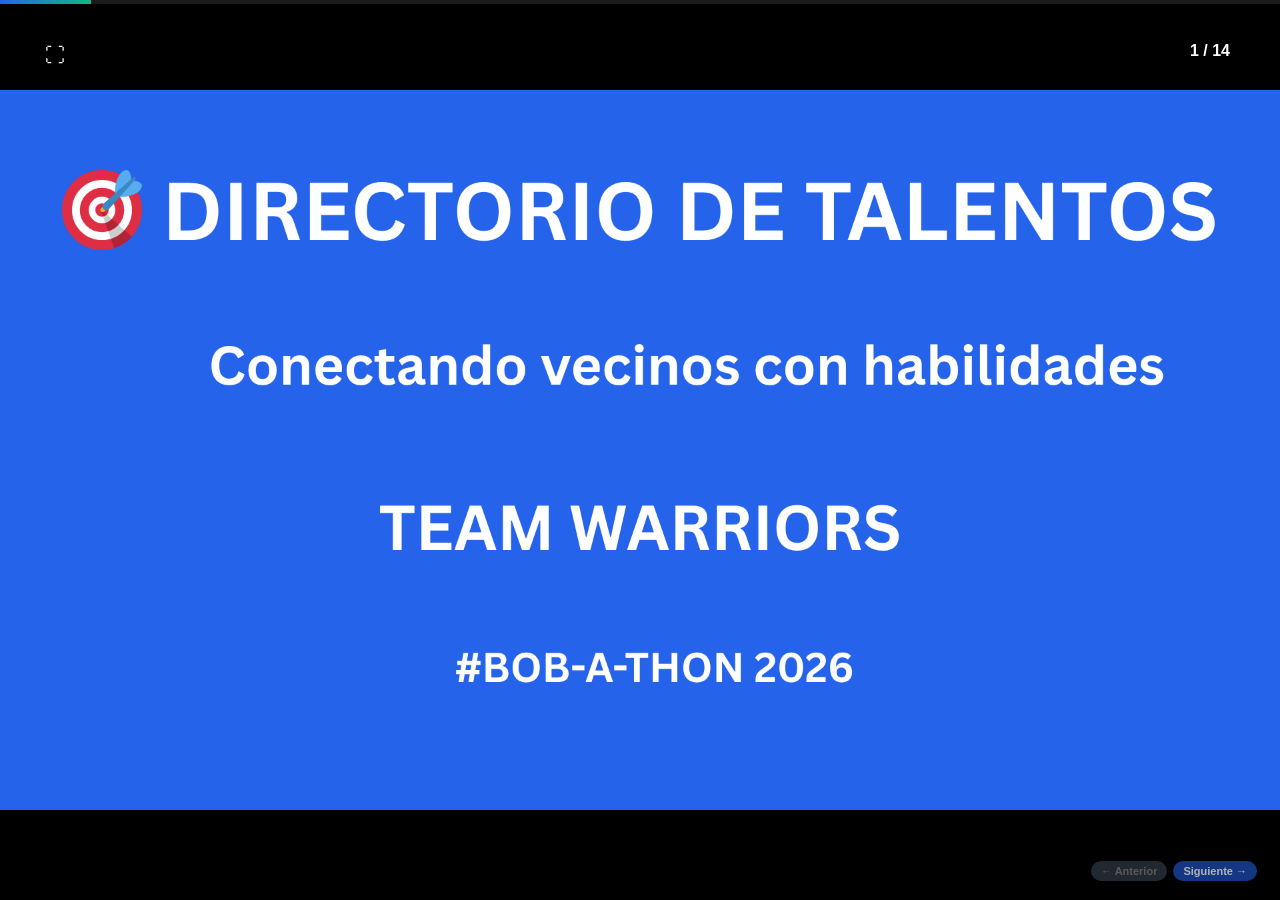
<file: docs/presentacion/index.html>
<!DOCTYPE html>
<html lang="es">
<head>
    <meta charset="UTF-8">
    <meta name="viewport" content="width=device-width, initial-scale=1.0">
    <title>Directorio de Talentos - Presentación BOB-A-THON 2026</title>
    <style>
        * {
            margin: 0;
            padding: 0;
            box-sizing: border-box;
        }

        body {
            font-family: 'Segoe UI', Tahoma, Geneva, Verdana, sans-serif;
            background: #000;
            overflow: hidden;
            height: 100vh;
            display: flex;
            justify-content: center;
            align-items: center;
        }

        .presentation-container {
            width: 100vw;
            height: 100vh;
            position: relative;
            display: flex;
            justify-content: center;
            align-items: center;
        }

        .slide {
            display: none;
            width: 100%;
            height: 100%;
            position: absolute;
            top: 0;
            left: 0;
            animation: fadeIn 0.5s ease-in-out;
        }

        .slide.active {
            display: flex;
            justify-content: center;
            align-items: center;
        }

        .slide img {
            max-width: 100%;
            max-height: 100%;
            object-fit: contain;
        }

        @keyframes fadeIn {
            from {
                opacity: 0;
                transform: scale(0.95);
            }
            to {
                opacity: 1;
                transform: scale(1);
            }
        }

        /* Controles de navegación */
        .controls {
            position: fixed;
            bottom: 15px;
            right: 15px;
            display: flex;
            gap: 6px;
            z-index: 1000;
            background: rgba(0, 0, 0, 0.3);
            padding: 4px 8px;
            border-radius: 20px;
            backdrop-filter: blur(5px);
            opacity: 0.7;
            transition: opacity 0.3s ease;
        }

        .controls:hover {
            opacity: 1;
            background: rgba(0, 0, 0, 0.5);
        }

        .btn {
            background: rgba(37, 99, 235, 0.8);
            color: white;
            border: none;
            padding: 4px 10px;
            border-radius: 15px;
            cursor: pointer;
            font-size: 11px;
            font-weight: 600;
            transition: all 0.3s ease;
            display: flex;
            align-items: center;
            gap: 4px;
        }

        .btn:hover {
            background: rgba(30, 64, 175, 0.9);
            transform: scale(1.05);
        }

        .btn:active {
            transform: translateY(0);
        }

        .btn:disabled {
            background: #64748b;
            cursor: not-allowed;
            opacity: 0.5;
        }

        .btn:disabled:hover {
            transform: none;
            box-shadow: none;
        }

        /* Contador de slides */
        .slide-counter {
            position: fixed;
            top: 30px;
            right: 30px;
            background: rgba(0, 0, 0, 0.7);
            color: white;
            padding: 12px 20px;
            border-radius: 25px;
            font-size: 16px;
            font-weight: 600;
            z-index: 1000;
            backdrop-filter: blur(10px);
        }

        /* Barra de progreso */
        .progress-bar {
            position: fixed;
            top: 0;
            left: 0;
            width: 100%;
            height: 4px;
            background: rgba(255, 255, 255, 0.1);
            z-index: 1000;
        }

        .progress-fill {
            height: 100%;
            background: linear-gradient(90deg, #2563eb, #10b981);
            transition: width 0.3s ease;
        }

        /* Instrucciones */
        .instructions {
            position: fixed;
            bottom: 70px;
            left: 50%;
            transform: translateX(-50%);
            background: rgba(0, 0, 0, 0.7);
            color: white;
            padding: 10px 20px;
            border-radius: 20px;
            font-size: 14px;
            z-index: 1000;
            backdrop-filter: blur(10px);
            opacity: 0;
            animation: fadeInOut 4s ease-in-out;
        }

        @keyframes fadeInOut {
            0%, 100% { opacity: 0; }
            10%, 90% { opacity: 1; }
        }

        /* Mensaje de carga */
        .loading {
            position: fixed;
            top: 50%;
            left: 50%;
            transform: translate(-50%, -50%);
            color: white;
            font-size: 24px;
            z-index: 999;
        }

        /* Responsive */
        @media (max-width: 768px) {
            .controls {
                bottom: 10px;
                right: 10px;
                padding: 3px 6px;
                gap: 4px;
            }

            .btn {
                padding: 3px 8px;
                font-size: 10px;
            }

            .slide-counter {
                top: 15px;
                right: 15px;
                padding: 8px 15px;
                font-size: 14px;
            }

            .instructions {
                bottom: 70px;
                font-size: 12px;
            }
        }

        /* Pantalla completa */
        .fullscreen-btn {
            position: fixed;
            top: 30px;
            left: 30px;
            background: rgba(0, 0, 0, 0.7);
            color: white;
            border: none;
            padding: 12px;
            border-radius: 50%;
            cursor: pointer;
            font-size: 20px;
            z-index: 1000;
            backdrop-filter: blur(10px);
            transition: all 0.3s ease;
            width: 50px;
            height: 50px;
            display: flex;
            align-items: center;
            justify-content: center;
        }

        .fullscreen-btn:hover {
            background: rgba(37, 99, 235, 0.8);
            transform: scale(1.1);
        }
    </style>
</head>
<body>
    <!-- Barra de progreso -->
    <div class="progress-bar">
        <div class="progress-fill" id="progressFill"></div>
    </div>

    <!-- Botón pantalla completa -->
    <button class="fullscreen-btn" id="fullscreenBtn" title="Pantalla completa (F)">⛶</button>

    <!-- Contador de slides -->
    <div class="slide-counter" id="slideCounter">1 / 14</div>

    <!-- Instrucciones -->
    <div class="instructions">
        Usa ← → o los botones para navegar • Presiona F para pantalla completa
    </div>

    <!-- Contenedor de presentación -->
    <div class="presentation-container">
        <!-- Mensaje de carga -->
        <div class="loading" id="loading">Cargando presentación...</div>

        <!-- Slides -->
        <div class="slide active" data-slide="1">
            <img src="slides/01-portada.png.png" alt="Slide 1: Portada">
        </div>
        <div class="slide" data-slide="2">
            <img src="slides/02-problema-estadistica.png.png" alt="Slide 2: Problema - Estadística">
        </div>
        <div class="slide" data-slide="3">
            <img src="slides/03-talentos-ocultos.png.png" alt="Slide 3: Talentos Ocultos">
        </div>
        <div class="slide" data-slide="4">
            <img src="slides/04-intermediarios.png.png" alt="Slide 4: Intermediarios">
        </div>
        <div class="slide" data-slide="5">
            <img src="slides/05-pregunta.png.png" alt="Slide 5: Pregunta Central">
        </div>
        <div class="slide" data-slide="6">
            <img src="slides/06-concepto.png.png" alt="Slide 6: Concepto">
        </div>
        <div class="slide" data-slide="7">
            <img src="slides/07-caracteristicas.png.png" alt="Slide 7: Características">
        </div>
        <div class="slide" data-slide="8">
            <img src="slides/08-tecnologia.png.png" alt="Slide 8: Tecnología">
        </div>
        <div class="slide" data-slide="9">
            <img src="slides/09-transicion-demo.png.png" alt="Slide 9: Transición Demo">
        </div>
        <div class="slide" data-slide="10">
            <img src="slides/10-nota-demo.png.png" alt="Slide 10: Nota Demo">
        </div>
        <div class="slide" data-slide="11">
            <img src="slides/14-impacto-economico.png.png" alt="Slide 11: Impacto Económico">
        </div>
        <div class="slide" data-slide="12">
            <img src="slides/15-impacto-social.png.png" alt="Slide 12: Impacto Social">
        </div>
        <div class="slide" data-slide="13">
            <img src="slides/16-escalabilidad.png.png" alt="Slide 13: Escalabilidad">
        </div>
        <div class="slide" data-slide="14">
            <img src="slides/17-cierre.png.png" alt="Slide 14: Cierre">
        </div>
    </div>

    <!-- Controles -->
    <div class="controls">
        <button class="btn" id="prevBtn">← Anterior</button>
        <button class="btn" id="nextBtn">Siguiente →</button>
    </div>

    <script>
        // Variables
        let currentSlide = 1;
        const totalSlides = 14;
        const slides = document.querySelectorAll('.slide');
        const prevBtn = document.getElementById('prevBtn');
        const nextBtn = document.getElementById('nextBtn');
        const slideCounter = document.getElementById('slideCounter');
        const progressFill = document.getElementById('progressFill');
        const fullscreenBtn = document.getElementById('fullscreenBtn');
        const loading = document.getElementById('loading');

        // Ocultar mensaje de carga cuando todas las imágenes carguen
        let imagesLoaded = 0;
        const images = document.querySelectorAll('.slide img');
        images.forEach(img => {
            img.addEventListener('load', () => {
                imagesLoaded++;
                if (imagesLoaded === totalSlides) {
                    loading.style.display = 'none';
                }
            });
            if (img.complete) {
                imagesLoaded++;
            }
        });
        if (imagesLoaded === totalSlides) {
            loading.style.display = 'none';
        }

        // Función para mostrar slide
        function showSlide(n) {
            if (n < 1) n = 1;
            if (n > totalSlides) n = totalSlides;
            
            currentSlide = n;
            
            slides.forEach(slide => slide.classList.remove('active'));
            slides[currentSlide - 1].classList.add('active');
            
            slideCounter.textContent = `${currentSlide} / ${totalSlides}`;
            
            const progress = (currentSlide / totalSlides) * 100;
            progressFill.style.width = `${progress}%`;
            
            prevBtn.disabled = currentSlide === 1;
            nextBtn.disabled = currentSlide === totalSlides;
        }

        // Navegación con botones
        prevBtn.addEventListener('click', () => showSlide(currentSlide - 1));
        nextBtn.addEventListener('click', () => showSlide(currentSlide + 1));

        // Navegación con teclado
        document.addEventListener('keydown', (e) => {
            switch(e.key) {
                case 'ArrowLeft':
                case 'PageUp':
                    showSlide(currentSlide - 1);
                    break;
                case 'ArrowRight':
                case 'PageDown':
                case ' ':
                    e.preventDefault();
                    showSlide(currentSlide + 1);
                    break;
                case 'Home':
                    showSlide(1);
                    break;
                case 'End':
                    showSlide(totalSlides);
                    break;
                case 'f':
                case 'F':
                    toggleFullscreen();
                    break;
                case 'Escape':
                    if (document.fullscreenElement) {
                        document.exitFullscreen();
                    }
                    break;
            }
        });

        // Pantalla completa
        function toggleFullscreen() {
            if (!document.fullscreenElement) {
                document.documentElement.requestFullscreen();
            } else {
                document.exitFullscreen();
            }
        }

        fullscreenBtn.addEventListener('click', toggleFullscreen);

        // Navegación táctil (swipe)
        let touchStartX = 0;
        let touchEndX = 0;

        document.addEventListener('touchstart', (e) => {
            touchStartX = e.changedTouches[0].screenX;
        });

        document.addEventListener('touchend', (e) => {
            touchEndX = e.changedTouches[0].screenX;
            handleSwipe();
        });

        function handleSwipe() {
            if (touchEndX < touchStartX - 50) {
                showSlide(currentSlide + 1);
            }
            if (touchEndX > touchStartX + 50) {
                showSlide(currentSlide - 1);
            }
        }

        // Inicializar
        showSlide(1);

        console.log('Presentación Directorio de Talentos - BOB-A-THON 2026');
        console.log(`Total de slides: ${totalSlides}`);
    </script>
</body>
</html>
</file>
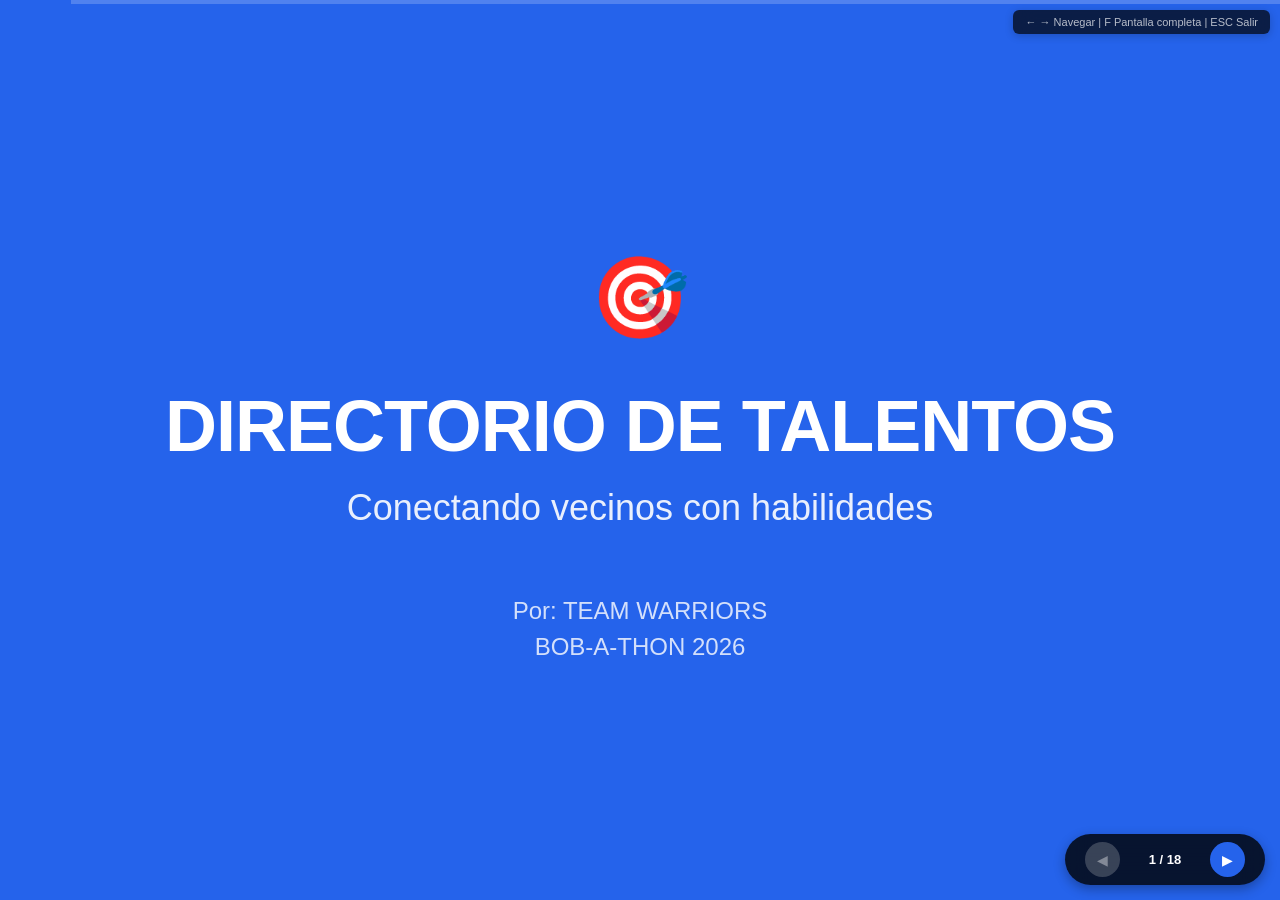
<file: presentacion 1.html>
<!DOCTYPE html>
<html lang="es">
<head>
    <meta charset="UTF-8">
    <meta name="viewport" content="width=device-width, initial-scale=1.0">
    <title>Directorio de Talentos - Presentación BOB-A-THON 2026</title>
    <link rel="stylesheet" href="presentacion.css">
</head>
<body>
    <div class="presentation-container">
        <!-- Slide 1: PORTADA -->
        <section class="slide active" id="slide-1" data-background="#2563eb">
            <div class="slide-content center">
                <div class="emoji">🎯</div>
                <h1 class="title-main">DIRECTORIO DE TALENTOS</h1>
                <p class="subtitle">Conectando vecinos con habilidades</p>
                <div class="author">
                    <p>Por: TEAM WARRIORS</p>
                    <p>BOB-A-THON 2026</p>
                </div>
            </div>
        </section>

        <!-- Slide 2: PROBLEMA - ESTADÍSTICA -->
        <section class="slide" id="slide-2" data-background="#fee2e2">
            <div class="slide-content center">
                <h1 class="stat-number">60%</h1>
                <p class="stat-text">de las personas no tienen<br>referencias confiables</p>
                <p class="stat-subtext">cuando necesitan un servicio</p>
            </div>
        </section>

        <!-- Slide 3: PROBLEMA - TALENTOS OCULTOS -->
        <section class="slide" id="slide-3" data-background="image">
            <div class="slide-content center overlay">
                <h1 class="image-text">Millones de talentos ocultos<br>en nuestros barrios</h1>
            </div>
        </section>

        <!-- Slide 4: PROBLEMA - INTERMEDIARIOS -->
        <section class="slide" id="slide-4" data-background="#fef3c7">
            <div class="slide-content center">
                <h1 class="stat-number yellow">20-30%</h1>
                <p class="stat-text yellow">de comisión</p>
                <div class="emoji-large">💸</div>
                <p class="stat-subtext yellow">en plataformas tradicionales</p>
            </div>
        </section>

        <!-- Slide 5: PREGUNTA CENTRAL -->
        <section class="slide" id="slide-5" data-background="gradient-blue">
            <div class="slide-content center">
                <h1 class="question">¿Cómo conectamos<br>necesidades con talentos<br>de forma directa y confiable?</h1>
            </div>
        </section>

        <!-- Slide 6: SOLUCIÓN - CONCEPTO -->
        <section class="slide" id="slide-6" data-background="#d1fae5">
            <div class="slide-content center">
                <h1 class="title-section green">DIRECTORIO DE TALENTOS</h1>
                <p class="description green">Una plataforma web simple donde<br>vecinos publican sus habilidades<br>y otros los encuentran fácilmente</p>
            </div>
        </section>

        <!-- Slide 7: CARACTERÍSTICAS -->
        <section class="slide" id="slide-7" data-background="#ffffff">
            <div class="slide-content center">
                <ul class="features-list">
                    <li>✅ Búsqueda rápida por habilidad</li>
                    <li>✅ Calificaciones verificadas</li>
                    <li>✅ Contacto directo</li>
                    <li>✅ 0% de comisión</li>
                    <li>✅ Funciona en cualquier dispositivo</li>
                </ul>
            </div>
        </section>

        <!-- Slide 8: TECNOLOGÍA -->
        <section class="slide" id="slide-8" data-background="#1e3a8a">
            <div class="slide-content center">
                <h2 class="tech-title">Construido en 6-8 horas</h2>
                <div class="tech-stack">
                    <p>HTML + CSS + JavaScript</p>
                    <p>+ Supabase</p>
                </div>
                <div class="tech-benefits">
                    <p>Sin frameworks complejos</p>
                    <p>Sin barreras tecnológicas</p>
                    <p>Accesible para todos</p>
                </div>
            </div>
        </section>

        <!-- Slide 9: TRANSICIÓN A DEMO -->
        <section class="slide" id="slide-9" data-background="#2563eb">
            <div class="slide-content center">
                <h1 class="demo-title">DEMO EN VIVO</h1>
                <div class="emoji-huge">👇</div>
                <p class="demo-link">ivettegt.github.io/BOB-A-THON</p>
            </div>
        </section>

        <!-- Slide 10: NOTA DEMO -->
        <section class="slide" id="slide-10" data-background="#1f2937">
            <div class="slide-content center">
                <h2 class="demo-note-title">📹 DEMO DE LA APLICACIÓN</h2>
                <p class="demo-note">Aquí va la grabación de pantalla mostrando:</p>
                <ul class="demo-list">
                    <li>🔍 Búsqueda de "Entrenamientos de Fútbol Soccer"</li>
                    <li>👤 Ver perfil completo</li>
                    <li>➕ Crear perfil nuevo</li>
                    <li>⭐ Calificar servicio</li>
                </ul>
                <p class="demo-duration">Duración: ~2 minutos</p>
            </div>
        </section>

        <!-- Slide 11: USO DE BOB - INTRODUCCIÓN -->
        <section class="slide" id="slide-11" data-background="#0f62fe">
            <div class="slide-content center">
                <div class="emoji">🤖</div>
                <h1 class="title-main">¿CÓMO USAMOS BOB?</h1>
                <p class="subtitle">IBM watsonx Code Assistant</p>
                <p class="description">Bob fue nuestro copiloto en cada etapa del desarrollo</p>
            </div>
        </section>

        <!-- Slide 12: PROMPTS Y EJEMPLOS -->
        <section class="slide" id="slide-12" data-background="#ffffff">
            <div class="slide-content">
                <h2>📝 Ejemplos de Prompts Utilizados</h2>
                <div class="prompt-examples">
                    <div class="prompt-box">
                        <p class="prompt-label">Inicio del Proyecto:</p>
                        <p class="prompt-text">"Bob, necesito crear un Directorio de Talentos para gestionar perfiles de empleados con sus habilidades"</p>
                        <p class="prompt-result">✅ Estructura base + CRUD completo</p>
                    </div>
                    <div class="prompt-box">
                        <p class="prompt-label">Corrección de Bug:</p>
                        <p class="prompt-text">"Bob, la búsqueda no encuentra 'José' cuando escribo 'Jose' sin acento"</p>
                        <p class="prompt-result">✅ Función de normalización de texto</p>
                    </div>
                    <div class="prompt-box">
                        <p class="prompt-label">Optimización:</p>
                        <p class="prompt-text">"Bob, los slides 10-14 tienen texto que se desborda. Ajusta el tamaño de fuente"</p>
                        <p class="prompt-result">✅ CSS optimizado + contenido ajustado</p>
                    </div>
                </div>
            </div>
        </section>

        <!-- Slide 13: MÉTRICAS DE BOB -->
        <section class="slide" id="slide-13" data-background="#10b981">
            <div class="slide-content center">
                <h2 class="metrics-title">⚡ Impacto de Bob en el Proyecto</h2>
                <div class="metrics-grid">
                    <div class="metric-item">
                        <h3 class="metric-number">76%</h3>
                        <p class="metric-label">Tiempo ahorrado</p>
                        <p class="metric-detail">17h → 4h</p>
                    </div>
                    <div class="metric-item">
                        <h3 class="metric-number">2,300+</h3>
                        <p class="metric-label">Líneas de código</p>
                        <p class="metric-detail">Calidad profesional</p>
                    </div>
                    <div class="metric-item">
                        <h3 class="metric-number">15</h3>
                        <p class="metric-label">Bugs corregidos</p>
                        <p class="metric-detail">+ 8 optimizaciones</p>
                    </div>
                </div>
            </div>
        </section>

        <!-- Slide 14: FASES DE USO DE BOB -->
        <section class="slide" id="slide-14" data-background="#6366f1">
            <div class="slide-content">
                <h2>🚀 Bob en Cada Etapa del Proyecto</h2>
                <ul class="phases-list">
                    <li>
                        <span class="phase-icon">📋</span>
                        <span class="phase-text"><strong>Planificación:</strong> Estructuró la arquitectura modular</span>
                    </li>
                    <li>
                        <span class="phase-icon">💻</span>
                        <span class="phase-text"><strong>Desarrollo:</strong> Generó código de calidad rápidamente</span>
                    </li>
                    <li>
                        <span class="phase-icon">🐛</span>
                        <span class="phase-text"><strong>Debugging:</strong> Identificó y corrigió problemas</span>
                    </li>
                    <li>
                        <span class="phase-icon">⚡</span>
                        <span class="phase-text"><strong>Optimización:</strong> Mejoró rendimiento y UX</span>
                    </li>
                    <li>
                        <span class="phase-icon">📚</span>
                        <span class="phase-text"><strong>Documentación:</strong> Creó guías completas</span>
                    </li>
                    <li>
                        <span class="phase-icon">🌐</span>
                        <span class="phase-text"><strong>Publicación:</strong> Facilitó el deployment web</span>
                    </li>
                </ul>
            </div>
        </section>

        <!-- Slide 15: IMPACTO ECONÓMICO -->
        <section class="slide" id="slide-15" data-background="#10b981">
            <div class="slide-content center">
                <h1 class="impact-number">0% de comisión</h1>
                <p class="vs">vs</p>
                <h2 class="impact-comparison">20-30% tradicional</h2>
                <div class="emoji-large">💰</div>
                <p class="impact-text">100% del dinero queda<br>en la comunidad local</p>
            </div>
        </section>

        <!-- Slide 16: IMPACTO SOCIAL -->
        <section class="slide" id="slide-16" data-background="#2563eb">
            <div class="slide-content center">
                <ul class="impact-list">
                    <li>🤝 Fortalece lazos vecinales</li>
                    <li>⭐ Genera confianza</li>
                    <li>🌍 Inclusión digital</li>
                    <li>💡 Visibiliza talentos</li>
                </ul>
            </div>
        </section>

        <!-- Slide 17: ESCALABILIDAD -->
        <section class="slide" id="slide-17" data-background="#6b21a8">
            <div class="slide-content center">
                <h2 class="scale-title">Imagina 10,000 barrios:</h2>
                <div class="scale-stats">
                    <div class="scale-item">
                        <h3>1 millón</h3>
                        <p>de perfiles</p>
                    </div>
                    <div class="scale-item">
                        <h3>10 millones</h3>
                        <p>de conexiones/mes</p>
                    </div>
                    <div class="scale-item">
                        <h3>$100 millones</h3>
                        <p>en economía local</p>
                    </div>
                </div>
            </div>
        </section>

        <!-- Slide 18: CIERRE -->
        <section class="slide" id="slide-18" data-background="gradient-dark">
            <div class="slide-content center">
                <blockquote class="quote">
                    "La tecnología más poderosa<br>es la solidaridad humana"
                </blockquote>
                <div class="closing">
                    <div class="emoji">🎯</div>
                    <h2>DIRECTORIO DE TALENTOS</h2>
                    <div class="contact">
                        <p class="team-name">TEAM WARRIORS</p>
                    </div>
                    <p class="hashtag">#BOBATHON2026</p>
                </div>
            </div>
        </section>
    </div>

    <!-- Controles de navegación -->
    <div class="controls">
        <button id="prev-btn" class="control-btn">◀</button>
        <span id="slide-counter">1 / 18</span>
        <button id="next-btn" class="control-btn">▶</button>
    </div>

    <!-- Indicador de progreso -->
    <div class="progress-bar">
        <div class="progress-fill" id="progress-fill"></div>
    </div>

    <!-- Ayuda de teclado -->
    <div class="keyboard-help">
        <p>← → Navegar | F Pantalla completa | ESC Salir</p>
    </div>

    <script src="presentacion.js"></script>
</body>
</html>
</file>
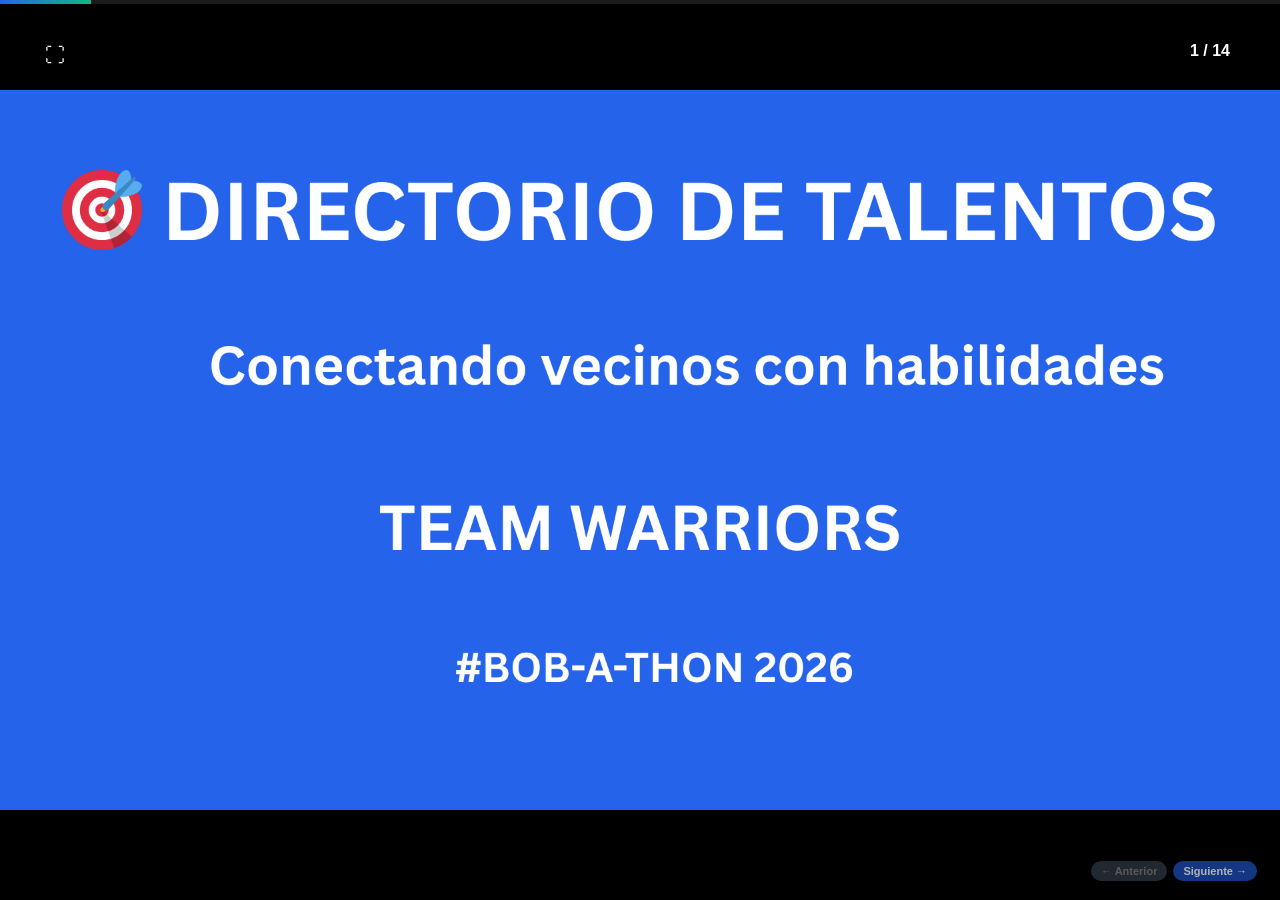
<file: presentacion-canva.html>
<!DOCTYPE html>
<html lang="es">
<head>
    <meta charset="UTF-8">
    <meta name="viewport" content="width=device-width, initial-scale=1.0">
    <title>Directorio de Talentos - Presentación</title>
    <style>
        * {
            margin: 0;
            padding: 0;
            box-sizing: border-box;
        }

        body {
            font-family: 'Segoe UI', Tahoma, Geneva, Verdana, sans-serif;
            background: #000;
            overflow: hidden;
            height: 100vh;
            display: flex;
            justify-content: center;
            align-items: center;
        }

        .presentation-container {
            width: 100vw;
            height: 100vh;
            position: relative;
            display: flex;
            justify-content: center;
            align-items: center;
        }

        .slide {
            display: none;
            width: 100%;
            height: 100%;
            position: absolute;
            top: 0;
            left: 0;
            animation: fadeIn 0.5s ease-in-out;
        }

        .slide.active {
            display: flex;
            justify-content: center;
            align-items: center;
        }

        .slide img {
            max-width: 100%;
            max-height: 100%;
            object-fit: contain;
        }

        @keyframes fadeIn {
            from {
                opacity: 0;
                transform: scale(0.95);
            }
            to {
                opacity: 1;
                transform: scale(1);
            }
        }

        /* Controles de navegación */
        .controls {
            position: fixed;
            bottom: 15px;
            right: 15px;
            display: flex;
            gap: 6px;
            z-index: 1000;
            background: rgba(0, 0, 0, 0.3);
            padding: 4px 8px;
            border-radius: 20px;
            backdrop-filter: blur(5px);
            opacity: 0.7;
            transition: opacity 0.3s ease;
        }

        .controls:hover {
            opacity: 1;
            background: rgba(0, 0, 0, 0.5);
        }

        .btn {
            background: rgba(37, 99, 235, 0.8);
            color: white;
            border: none;
            padding: 4px 10px;
            border-radius: 15px;
            cursor: pointer;
            font-size: 11px;
            font-weight: 600;
            transition: all 0.3s ease;
            display: flex;
            align-items: center;
            gap: 4px;
        }

        .btn:hover {
            background: rgba(30, 64, 175, 0.9);
            transform: scale(1.05);
        }

        .btn:active {
            transform: translateY(0);
        }

        .btn:disabled {
            background: #64748b;
            cursor: not-allowed;
            opacity: 0.5;
        }

        .btn:disabled:hover {
            transform: none;
            box-shadow: none;
        }

        /* Contador de slides */
        .slide-counter {
            position: fixed;
            top: 30px;
            right: 30px;
            background: rgba(0, 0, 0, 0.7);
            color: white;
            padding: 12px 20px;
            border-radius: 25px;
            font-size: 16px;
            font-weight: 600;
            z-index: 1000;
            backdrop-filter: blur(10px);
        }

        /* Barra de progreso */
        .progress-bar {
            position: fixed;
            top: 0;
            left: 0;
            width: 100%;
            height: 4px;
            background: rgba(255, 255, 255, 0.1);
            z-index: 1000;
        }

        .progress-fill {
            height: 100%;
            background: linear-gradient(90deg, #2563eb, #10b981);
            transition: width 0.3s ease;
        }

        /* Instrucciones */
        .instructions {
            position: fixed;
            bottom: 120px;
            left: 50%;
            transform: translateX(-50%);
            background: rgba(0, 0, 0, 0.7);
            color: white;
            padding: 10px 20px;
            border-radius: 20px;
            font-size: 14px;
            z-index: 1000;
            backdrop-filter: blur(10px);
            opacity: 0;
            animation: fadeInOut 4s ease-in-out;
        }

        @keyframes fadeInOut {
            0%, 100% { opacity: 0; }
            10%, 90% { opacity: 1; }
        }

        /* Mensaje de carga */
        .loading {
            position: fixed;
            top: 50%;
            left: 50%;
            transform: translate(-50%, -50%);
            color: white;
            font-size: 24px;
            z-index: 999;
        }

        /* Responsive */
        @media (max-width: 768px) {
            .controls {
                bottom: 10px;
                right: 10px;
                padding: 3px 6px;
                gap: 4px;
            }

            .btn {
                padding: 3px 8px;
                font-size: 10px;
            }

            .slide-counter {
                top: 15px;
                right: 15px;
                padding: 8px 15px;
                font-size: 14px;
            }

            .instructions {
                bottom: 70px;
                font-size: 12px;
            }
        }

        /* Pantalla completa */
        .fullscreen-btn {
            position: fixed;
            top: 30px;
            left: 30px;
            background: rgba(0, 0, 0, 0.7);
            color: white;
            border: none;
            padding: 12px;
            border-radius: 50%;
            cursor: pointer;
            font-size: 20px;
            z-index: 1000;
            backdrop-filter: blur(10px);
            transition: all 0.3s ease;
            width: 50px;
            height: 50px;
            display: flex;
            align-items: center;
            justify-content: center;
        }

        .fullscreen-btn:hover {
            background: rgba(37, 99, 235, 0.8);
            transform: scale(1.1);
        }
    </style>
</head>
<body>
    <!-- Barra de progreso -->
    <div class="progress-bar">
        <div class="progress-fill" id="progressFill"></div>
    </div>

    <!-- Botón pantalla completa -->
    <button class="fullscreen-btn" id="fullscreenBtn" title="Pantalla completa (F)">⛶</button>

    <!-- Contador de slides -->
    <div class="slide-counter" id="slideCounter">1 / 14</div>

    <!-- Instrucciones -->
    <div class="instructions">
        Usa ← → o los botones para navegar • Presiona F para pantalla completa
    </div>

    <!-- Contenedor de presentación -->
    <div class="presentation-container">
        <!-- Mensaje de carga -->
        <div class="loading" id="loading">Cargando presentación...</div>

        <!-- Slides -->
        <div class="slide active" data-slide="1">
            <img src="video-produccion/slides/01-portada.png.png" alt="Slide 1: Portada">
        </div>
        <div class="slide" data-slide="2">
            <img src="video-produccion/slides/02-problema-estadistica.png.png" alt="Slide 2: Problema - Estadística">
        </div>
        <div class="slide" data-slide="3">
            <img src="video-produccion/slides/03-talentos-ocultos.png.png" alt="Slide 3: Talentos Ocultos">
        </div>
        <div class="slide" data-slide="4">
            <img src="video-produccion/slides/04-intermediarios.png.png" alt="Slide 4: Intermediarios">
        </div>
        <div class="slide" data-slide="5">
            <img src="video-produccion/slides/05-pregunta.png.png" alt="Slide 5: Pregunta Central">
        </div>
        <div class="slide" data-slide="6">
            <img src="video-produccion/slides/06-concepto.png.png" alt="Slide 6: Concepto">
        </div>
        <div class="slide" data-slide="7">
            <img src="video-produccion/slides/07-caracteristicas.png.png" alt="Slide 7: Características">
        </div>
        <div class="slide" data-slide="8">
            <img src="video-produccion/slides/08-tecnologia.png.png" alt="Slide 8: Tecnología">
        </div>
        <div class="slide" data-slide="9">
            <img src="video-produccion/slides/09-transicion-demo.png.png" alt="Slide 9: Transición Demo">
        </div>
        <div class="slide" data-slide="10">
            <img src="video-produccion/slides/10-nota-demo.png.png" alt="Slide 10: Nota Demo">
        </div>
        <div class="slide" data-slide="11">
            <img src="video-produccion/slides/14-impacto-economico.png.png" alt="Slide 11: Impacto Económico">
        </div>
        <div class="slide" data-slide="12">
            <img src="video-produccion/slides/15-impacto-social.png.png" alt="Slide 12: Impacto Social">
        </div>
        <div class="slide" data-slide="13">
            <img src="video-produccion/slides/16-escalabilidad.png.png" alt="Slide 13: Escalabilidad">
        </div>
        <div class="slide" data-slide="14">
            <img src="video-produccion/slides/17-cierre.png.png" alt="Slide 14: Cierre">
        </div>
    </div>

    <!-- Controles -->
    <div class="controls">
        <button class="btn" id="prevBtn">← Anterior</button>
        <button class="btn" id="nextBtn">Siguiente →</button>
    </div>

    <script>
        // Variables
        let currentSlide = 1;
        const totalSlides = 14;
        const slides = document.querySelectorAll('.slide');
        const prevBtn = document.getElementById('prevBtn');
        const nextBtn = document.getElementById('nextBtn');
        const slideCounter = document.getElementById('slideCounter');
        const progressFill = document.getElementById('progressFill');
        const fullscreenBtn = document.getElementById('fullscreenBtn');
        const loading = document.getElementById('loading');

        // Ocultar mensaje de carga cuando todas las imágenes carguen
        let imagesLoaded = 0;
        const images = document.querySelectorAll('.slide img');
        images.forEach(img => {
            img.addEventListener('load', () => {
                imagesLoaded++;
                if (imagesLoaded === totalSlides) {
                    loading.style.display = 'none';
                }
            });
            // Si la imagen ya está en caché
            if (img.complete) {
                imagesLoaded++;
            }
        });
        if (imagesLoaded === totalSlides) {
            loading.style.display = 'none';
        }

        // Función para mostrar slide
        function showSlide(n) {
            if (n < 1) n = 1;
            if (n > totalSlides) n = totalSlides;
            
            currentSlide = n;
            
            // Ocultar todos los slides
            slides.forEach(slide => slide.classList.remove('active'));
            
            // Mostrar slide actual
            slides[currentSlide - 1].classList.add('active');
            
            // Actualizar contador
            slideCounter.textContent = `${currentSlide} / ${totalSlides}`;
            
            // Actualizar barra de progreso
            const progress = (currentSlide / totalSlides) * 100;
            progressFill.style.width = `${progress}%`;
            
            // Actualizar botones
            prevBtn.disabled = currentSlide === 1;
            nextBtn.disabled = currentSlide === totalSlides;
        }

        // Navegación con botones
        prevBtn.addEventListener('click', () => showSlide(currentSlide - 1));
        nextBtn.addEventListener('click', () => showSlide(currentSlide + 1));

        // Navegación con teclado
        document.addEventListener('keydown', (e) => {
            switch(e.key) {
                case 'ArrowLeft':
                case 'PageUp':
                    showSlide(currentSlide - 1);
                    break;
                case 'ArrowRight':
                case 'PageDown':
                case ' ':
                    e.preventDefault();
                    showSlide(currentSlide + 1);
                    break;
                case 'Home':
                    showSlide(1);
                    break;
                case 'End':
                    showSlide(totalSlides);
                    break;
                case 'f':
                case 'F':
                    toggleFullscreen();
                    break;
                case 'Escape':
                    if (document.fullscreenElement) {
                        document.exitFullscreen();
                    }
                    break;
            }
        });

        // Pantalla completa
        function toggleFullscreen() {
            if (!document.fullscreenElement) {
                document.documentElement.requestFullscreen();
                fullscreenBtn.textContent = '⛶';
            } else {
                document.exitFullscreen();
                fullscreenBtn.textContent = '⛶';
            }
        }

        fullscreenBtn.addEventListener('click', toggleFullscreen);

        // Navegación táctil (swipe)
        let touchStartX = 0;
        let touchEndX = 0;

        document.addEventListener('touchstart', (e) => {
            touchStartX = e.changedTouches[0].screenX;
        });

        document.addEventListener('touchend', (e) => {
            touchEndX = e.changedTouches[0].screenX;
            handleSwipe();
        });

        function handleSwipe() {
            if (touchEndX < touchStartX - 50) {
                // Swipe izquierda - siguiente
                showSlide(currentSlide + 1);
            }
            if (touchEndX > touchStartX + 50) {
                // Swipe derecha - anterior
                showSlide(currentSlide - 1);
            }
        }

        // Inicializar
        showSlide(1);

        // Prevenir cierre accidental
        window.addEventListener('beforeunload', (e) => {
            if (currentSlide > 1 && currentSlide < totalSlides) {
                e.preventDefault();
                e.returnValue = '';
            }
        });

        // Log para debugging
        console.log('Presentación cargada');
        console.log(`Total de slides: ${totalSlides}`);
        console.log('Controles:');
        console.log('  ← → : Navegar');
        console.log('  F : Pantalla completa');
        console.log('  Home/End : Primer/Último slide');
    </script>
</body>
</html>
</file>
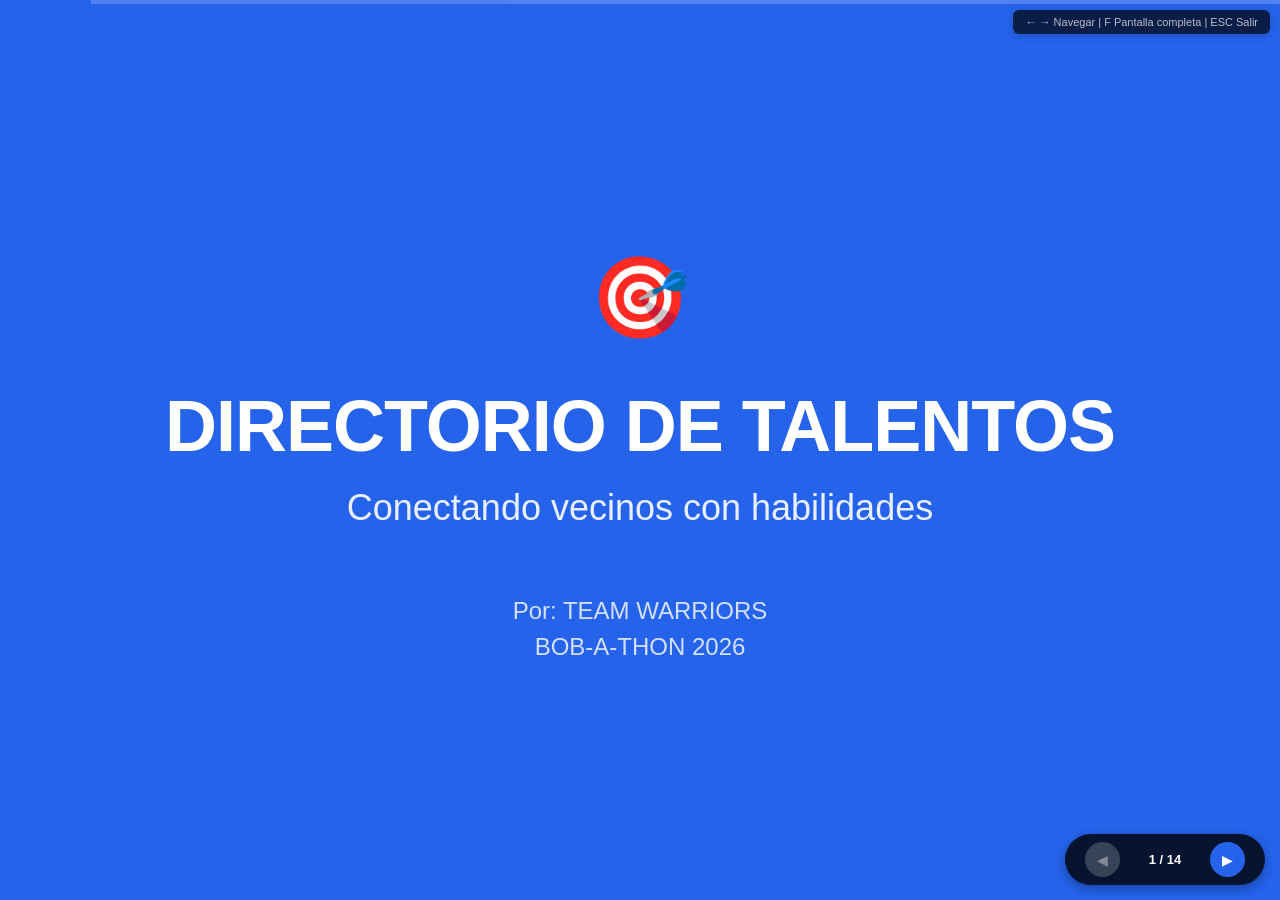
<file: presentacion.html>
<!DOCTYPE html>
<html lang="es">
<head>
    <meta charset="UTF-8">
    <meta name="viewport" content="width=device-width, initial-scale=1.0">
    <title>Directorio de Talentos - Presentación BOB-A-THON 2026</title>
    <link rel="stylesheet" href="presentacion.css">
</head>
<body>
    <div class="presentation-container">
        <!-- Slide 1: PORTADA -->
        <section class="slide active" id="slide-1" data-background="#2563eb">
            <div class="slide-content center">
                <div class="emoji">🎯</div>
                <h1 class="title-main">DIRECTORIO DE TALENTOS</h1>
                <p class="subtitle">Conectando vecinos con habilidades</p>
                <div class="author">
                    <p>Por: TEAM WARRIORS</p>
                    <p>BOB-A-THON 2026</p>
                </div>
            </div>
        </section>

        <!-- Slide 2: PROBLEMA - ESTADÍSTICA -->
        <section class="slide" id="slide-2" data-background="#fee2e2">
            <div class="slide-content center">
                <h1 class="stat-number">60%</h1>
                <p class="stat-text">de las personas no tienen<br>referencias confiables</p>
                <p class="stat-subtext">cuando necesitan un servicio</p>
            </div>
        </section>

        <!-- Slide 3: PROBLEMA - TALENTOS OCULTOS -->
        <section class="slide" id="slide-3" data-background="image">
            <div class="slide-content center overlay">
                <h1 class="image-text">Millones de talentos ocultos<br>en nuestros barrios</h1>
            </div>
        </section>

        <!-- Slide 4: PROBLEMA - INTERMEDIARIOS -->
        <section class="slide" id="slide-4" data-background="#fef3c7">
            <div class="slide-content center">
                <h1 class="stat-number yellow">20-30%</h1>
                <p class="stat-text yellow">de comisión</p>
                <div class="emoji-large">💸</div>
                <p class="stat-subtext yellow">en plataformas tradicionales</p>
            </div>
        </section>

        <!-- Slide 5: PREGUNTA CENTRAL -->
        <section class="slide" id="slide-5" data-background="gradient-blue">
            <div class="slide-content center">
                <h1 class="question">¿Cómo conectamos<br>necesidades con talentos<br>de forma directa y confiable?</h1>
            </div>
        </section>

        <!-- Slide 6: SOLUCIÓN - CONCEPTO -->
        <section class="slide" id="slide-6" data-background="#d1fae5">
            <div class="slide-content center">
                <h1 class="title-section green">DIRECTORIO DE TALENTOS</h1>
                <p class="description green">Una plataforma web simple donde<br>vecinos publican sus habilidades<br>y otros los encuentran fácilmente</p>
            </div>
        </section>

        <!-- Slide 7: CARACTERÍSTICAS -->
        <section class="slide" id="slide-7" data-background="#ffffff">
            <div class="slide-content center">
                <ul class="features-list">
                    <li>✅ Búsqueda rápida por habilidad</li>
                    <li>✅ Calificaciones verificadas</li>
                    <li>✅ Contacto directo</li>
                    <li>✅ 0% de comisión</li>
                    <li>✅ Funciona en cualquier dispositivo</li>
                </ul>
            </div>
        </section>

        <!-- Slide 8: TECNOLOGÍA -->
        <section class="slide" id="slide-8" data-background="#1e3a8a">
            <div class="slide-content center">
                <h2 class="tech-title">Construido en 6-8 horas</h2>
                <div class="tech-stack">
                    <p>HTML + CSS + JavaScript</p>
                    <p>+ Supabase</p>
                </div>
                <div class="tech-benefits">
                    <p>Sin frameworks complejos</p>
                    <p>Sin barreras tecnológicas</p>
                    <p>Accesible para todos</p>
                </div>
            </div>
        </section>

        <!-- Slide 9: TRANSICIÓN A DEMO -->
        <section class="slide" id="slide-9" data-background="#2563eb">
            <div class="slide-content center">
                <h1 class="demo-title">DEMO EN VIVO</h1>
                <div class="emoji-huge">👇</div>
                <p class="demo-link">ivettegt.github.io/BOB-A-THON</p>
            </div>
        </section>

        <!-- Slide 10-13: NOTA DEMO -->
        <section class="slide" id="slide-10" data-background="#1f2937">
            <div class="slide-content center">
                <h2 class="demo-note-title">📹 DEMO DE LA APLICACIÓN</h2>
                <p class="demo-note">Aquí va la grabación de pantalla mostrando:</p>
                <ul class="demo-list">
                    <li>🔍 Búsqueda de "Entrenamientos de Fútbol Soccer"</li>
                    <li>👤 Ver perfil completo</li>
                    <li>➕ Crear perfil nuevo</li>
                    <li>⭐ Calificar servicio</li>
                </ul>
                <p class="demo-duration">Duración: ~2 minutos</p>
            </div>
        </section>

        <!-- Slide 14: IMPACTO ECONÓMICO -->
        <section class="slide" id="slide-14" data-background="#10b981">
            <div class="slide-content center">
                <h1 class="impact-number">0% de comisión</h1>
                <p class="vs">vs</p>
                <h2 class="impact-comparison">20-30% tradicional</h2>
                <div class="emoji-large">💰</div>
                <p class="impact-text">100% del dinero queda<br>en la comunidad local</p>
            </div>
        </section>

        <!-- Slide 15: IMPACTO SOCIAL -->
        <section class="slide" id="slide-15" data-background="#2563eb">
            <div class="slide-content center">
                <ul class="impact-list">
                    <li>🤝 Fortalece lazos vecinales</li>
                    <li>⭐ Genera confianza</li>
                    <li>🌍 Inclusión digital</li>
                    <li>💡 Visibiliza talentos</li>
                </ul>
            </div>
        </section>

        <!-- Slide 16: ESCALABILIDAD -->
        <section class="slide" id="slide-16" data-background="#6b21a8">
            <div class="slide-content center">
                <h2 class="scale-title">Imagina 10,000 barrios:</h2>
                <div class="scale-stats">
                    <div class="scale-item">
                        <h3>1 millón</h3>
                        <p>de perfiles</p>
                    </div>
                    <div class="scale-item">
                        <h3>10 millones</h3>
                        <p>de conexiones/mes</p>
                    </div>
                    <div class="scale-item">
                        <h3>$100 millones</h3>
                        <p>en economía local</p>
                    </div>
                </div>
            </div>
        </section>

        <!-- Slide 17: CIERRE -->
        <section class="slide" id="slide-17" data-background="gradient-dark">
            <div class="slide-content center">
                <blockquote class="quote">
                    "La tecnología más poderosa<br>es la solidaridad humana"
                </blockquote>
                <div class="closing">
                    <div class="emoji">🎯</div>
                    <h2>DIRECTORIO DE TALENTOS</h2>
                    <div class="contact">
                        <p class="team-name">TEAM WARRIORS</p>
                    </div>
                    <p class="hashtag">#BOBATHON2026</p>
                </div>
            </div>
        </section>
    </div>

    <!-- Controles de navegación -->
    <div class="controls">
        <button id="prev-btn" class="control-btn">◀</button>
        <span id="slide-counter">1 / 17</span>
        <button id="next-btn" class="control-btn">▶</button>
    </div>

    <!-- Indicador de progreso -->
    <div class="progress-bar">
        <div class="progress-fill" id="progress-fill"></div>
    </div>

    <!-- Ayuda de teclado -->
    <div class="keyboard-help">
        <p>← → Navegar | F Pantalla completa | ESC Salir</p>
    </div>

    <script src="presentacion.js"></script>
</body>
</html>
</file>
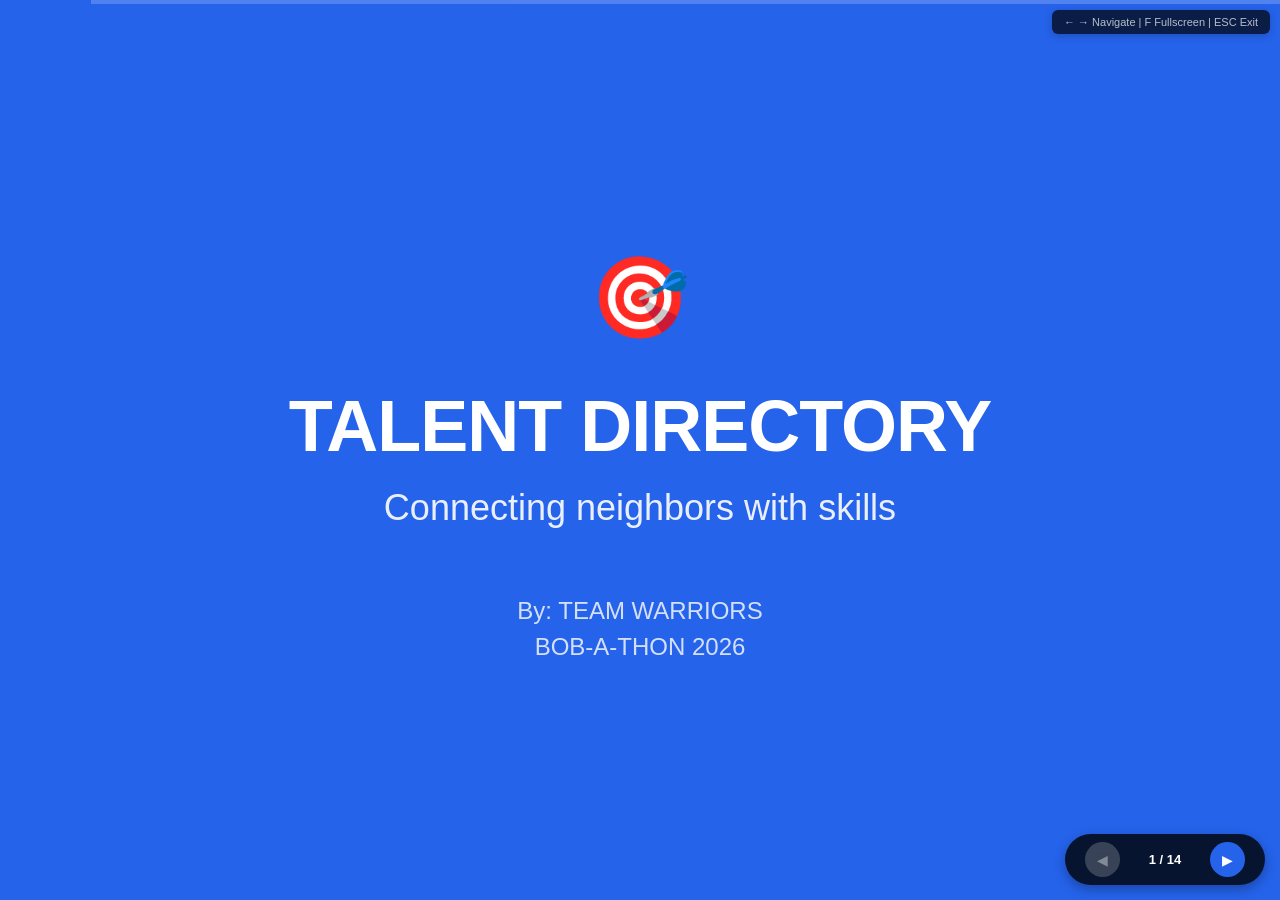
<file: presentation_en.html>
<!DOCTYPE html>
<html lang="en">
<head>
    <meta charset="UTF-8">
    <meta name="viewport" content="width=device-width, initial-scale=1.0">
    <title>Talent Directory - BOB-A-THON 2026 Presentation</title>
    <link rel="stylesheet" href="presentacion.css">
</head>
<body>
    <div class="presentation-container">
        <!-- Slide 1: COVER -->
        <section class="slide active" id="slide-1" data-background="#2563eb">
            <div class="slide-content center">
                <div class="emoji">🎯</div>
                <h1 class="title-main">TALENT DIRECTORY</h1>
                <p class="subtitle">Connecting neighbors with skills</p>
                <div class="author">
                    <p>By: TEAM WARRIORS</p>
                    <p>BOB-A-THON 2026</p>
                </div>
            </div>
        </section>

        <!-- Slide 2: PROBLEM - STATISTIC -->
        <section class="slide" id="slide-2" data-background="#fee2e2">
            <div class="slide-content center">
                <h1 class="stat-number">60%</h1>
                <p class="stat-text">of people don't have<br>reliable references</p>
                <p class="stat-subtext">when they need a service</p>
            </div>
        </section>

        <!-- Slide 3: PROBLEM - HIDDEN TALENTS -->
        <section class="slide" id="slide-3" data-background="image">
            <div class="slide-content center overlay">
                <h1 class="image-text">Millions of hidden talents<br>in our neighborhoods</h1>
            </div>
        </section>

        <!-- Slide 4: PROBLEM - INTERMEDIARIES -->
        <section class="slide" id="slide-4" data-background="#fef3c7">
            <div class="slide-content center">
                <h1 class="stat-number yellow">20-30%</h1>
                <p class="stat-text yellow">commission</p>
                <div class="emoji-large">💸</div>
                <p class="stat-subtext yellow">on traditional platforms</p>
            </div>
        </section>

        <!-- Slide 5: CENTRAL QUESTION -->
        <section class="slide" id="slide-5" data-background="gradient-blue">
            <div class="slide-content center">
                <h1 class="question">How do we connect<br>needs with talents<br>directly and reliably?</h1>
            </div>
        </section>

        <!-- Slide 6: SOLUTION - CONCEPT -->
        <section class="slide" id="slide-6" data-background="#d1fae5">
            <div class="slide-content center">
                <h1 class="title-section green">TALENT DIRECTORY</h1>
                <p class="description green">A simple web platform where<br>neighbors post their skills<br>and others find them easily</p>
            </div>
        </section>

        <!-- Slide 7: FEATURES -->
        <section class="slide" id="slide-7" data-background="#ffffff">
            <div class="slide-content center">
                <ul class="features-list">
                    <li>✅ Quick search by skill</li>
                    <li>✅ Verified ratings</li>
                    <li>✅ Direct contact</li>
                    <li>✅ 0% commission</li>
                    <li>✅ Works on any device</li>
                </ul>
            </div>
        </section>

        <!-- Slide 8: TECHNOLOGY -->
        <section class="slide" id="slide-8" data-background="#1e3a8a">
            <div class="slide-content center">
                <h2 class="tech-title">Built in 6-8 hours</h2>
                <div class="tech-stack">
                    <p>HTML + CSS + JavaScript</p>
                    <p>+ Supabase</p>
                </div>
                <div class="tech-benefits">
                    <p>No complex frameworks</p>
                    <p>No technological barriers</p>
                    <p>Accessible to everyone</p>
                </div>
            </div>
        </section>

        <!-- Slide 9: DEMO TRANSITION -->
        <section class="slide" id="slide-9" data-background="#2563eb">
            <div class="slide-content center">
                <h1 class="demo-title">LIVE DEMO</h1>
                <div class="emoji-huge">👇</div>
                <p class="demo-link">ivettegt.github.io/BOB-A-THON</p>
            </div>
        </section>

        <!-- Slide 10: DEMO NOTE -->
        <section class="slide" id="slide-10" data-background="#1f2937">
            <div class="slide-content center">
                <h2 class="demo-note-title">📹 APPLICATION DEMO</h2>
                <p class="demo-note">Screen recording showing:</p>
                <ul class="demo-list">
                    <li>🔍 Search for "Soccer Training"</li>
                    <li>👤 View complete profile</li>
                    <li>➕ Create new profile</li>
                    <li>⭐ Rate service</li>
                </ul>
                <p class="demo-duration">Duration: ~2 minutes</p>
            </div>
        </section>

        <!-- Slide 11: ECONOMIC IMPACT -->
        <section class="slide" id="slide-11" data-background="#10b981">
            <div class="slide-content center">
                <h1 class="impact-number" style="font-size: 52px; margin-bottom: 12px;">0% commission</h1>
                <p class="vs" style="font-size: 32px; margin: 12px 0;">vs</p>
                <h2 class="impact-comparison" style="font-size: 40px; margin-bottom: 15px;">20-30% traditional</h2>
                <div class="emoji-large" style="font-size: 60px; margin: 15px 0;">💰</div>
                <p class="impact-text" style="font-size: 28px; margin-top: 20px; line-height: 1.4;">100% of money stays<br>in the local community</p>
            </div>
        </section>

        <!-- Slide 12: SOCIAL IMPACT -->
        <section class="slide" id="slide-12" data-background="#2563eb">
            <div class="slide-content center">
                <ul class="impact-list">
                    <li>🤝 Strengthens neighborhood bonds</li>
                    <li>⭐ Builds trust</li>
                    <li>🌍 Digital inclusion</li>
                    <li>💡 Makes talents visible</li>
                </ul>
            </div>
        </section>

        <!-- Slide 13: SCALABILITY -->
        <section class="slide" id="slide-13" data-background="#6b21a8">
            <div class="slide-content center">
                <h2 class="scale-title">Imagine 10,000 neighborhoods:</h2>
                <div class="scale-stats">
                    <div class="scale-item">
                        <h3>1 million</h3>
                        <p>profiles</p>
                    </div>
                    <div class="scale-item">
                        <h3>10 million</h3>
                        <p>connections/month</p>
                    </div>
                    <div class="scale-item">
                        <h3>$100 million</h3>
                        <p>in local economy</p>
                    </div>
                </div>
            </div>
        </section>

        <!-- Slide 14: CLOSING -->
        <section class="slide" id="slide-14" data-background="gradient-dark">
            <div class="slide-content center" style="padding: 40px;">
                <blockquote class="quote" style="font-size: 28px; line-height: 1.2; margin-bottom: 25px; padding: 0 15px;">
                    "The most powerful technology<br>is human solidarity"
                </blockquote>
                <div class="closing" style="margin-top: 20px;">
                    <div class="emoji" style="font-size: 45px; margin: 8px 0;">🎯</div>
                    <h2 style="font-size: 24px; margin: 8px 0;">TALENT DIRECTORY</h2>
                    <div class="contact" style="margin: 12px 0;">
                        <p class="team-name" style="font-size: 22px; margin: 8px 0;">TEAM WARRIORS</p>
                    </div>
                    <p class="hashtag" style="font-size: 18px; margin-top: 12px;">#BOBATHON2026</p>
                </div>
            </div>
        </section>
    </div>

    <!-- Navigation controls -->
    <div class="controls">
        <button id="prev-btn" class="control-btn">◀</button>
        <span id="slide-counter">1 / 14</span>
        <button id="next-btn" class="control-btn">▶</button>
    </div>

    <!-- Progress indicator -->
    <div class="progress-bar">
        <div class="progress-fill" id="progress-fill"></div>
    </div>

    <!-- Keyboard help -->
    <div class="keyboard-help">
        <p>← → Navigate | F Fullscreen | ESC Exit</p>
    </div>

    <script src="presentacion.js"></script>
</body>
</html>
</file>
<file: presentacion.css>
/* ===================================
   PRESENTACIÓN DIRECTORIO DE TALENTOS
   BOB-A-THON 2026
   =================================== */

/* Reset y configuración base */
* {
    margin: 0;
    padding: 0;
    box-sizing: border-box;
}

body {
    font-family: 'Inter', -apple-system, BlinkMacSystemFont, 'Segoe UI', Roboto, Oxygen, Ubuntu, Cantarell, sans-serif;
    overflow: hidden;
    background: #000;
    color: #fff;
}

/* Contenedor principal */
.presentation-container {
    width: 100vw;
    height: 100vh;
    position: relative;
}

/* Slides */
.slide {
    width: 100%;
    height: 100%;
    position: absolute;
    top: 0;
    left: 0;
    display: flex;
    align-items: center;
    justify-content: center;
    opacity: 0;
    visibility: hidden;
    transition: opacity 0.5s ease, visibility 0.5s ease;
}

.slide.active {
    opacity: 1;
    visibility: visible;
    z-index: 1;
}

/* Contenido del slide */
.slide-content {
    max-width: 1200px;
    padding: 60px;
    text-align: center;
}

.slide-content.center {
    display: flex;
    flex-direction: column;
    align-items: center;
    justify-content: center;
}

/* Fondos de slides */
.slide[data-background="#2563eb"] {
    background: #2563eb;
}

.slide[data-background="#fee2e2"] {
    background: #fee2e2;
    color: #991b1b;
}

.slide[data-background="image"] {
    background: linear-gradient(rgba(0, 0, 0, 0.5), rgba(0, 0, 0, 0.5)),
                url('https://images.unsplash.com/photo-1560518883-ce09059eeffa?w=1920&q=80');
    background-size: cover;
    background-position: center;
    color: #fff;
}

.slide[data-background="#fef3c7"] {
    background: #fef3c7;
    color: #92400e;
}

.slide[data-background="gradient-blue"] {
    background: linear-gradient(135deg, #1e3a8a 0%, #3b82f6 100%);
    color: #fff;
}

.slide[data-background="#d1fae5"] {
    background: #d1fae5;
    color: #065f46;
}

.slide[data-background="#ffffff"] {
    background: #ffffff;
    color: #1f2937;
    border: 4px solid #2563eb;
}

.slide[data-background="#1e3a8a"] {
    background: #1e3a8a;
    color: #fff;
}

.slide[data-background="#1f2937"] {
    background: #1f2937;
    color: #fff;
}

.slide[data-background="#10b981"] {
    background: #10b981;
    color: #fff;
}

.slide[data-background="#6b21a8"] {
    background: #6b21a8;
    color: #fff;
}

.slide[data-background="gradient-dark"] {
    background: linear-gradient(135deg, #1f2937 0%, #000000 100%);
    color: #fff;
}

/* ===================================
   SLIDE 1: PORTADA
   =================================== */
.title-main {
    font-size: 72px;
    font-weight: 800;
    margin: 20px 0;
    letter-spacing: -1px;
}

.subtitle {
    font-size: 36px;
    font-weight: 400;
    margin-bottom: 60px;
    opacity: 0.9;
}

.author {
    font-size: 24px;
    opacity: 0.8;
}

.author p {
    margin: 8px 0;
}

/* ===================================
   SLIDES 2, 4: ESTADÍSTICAS
   =================================== */
.stat-number {
    font-size: 160px;
    font-weight: 900;
    line-height: 1;
    margin-bottom: 20px;
}

.stat-number.yellow {
    color: #92400e;
}

.stat-text {
    font-size: 42px;
    font-weight: 600;
    margin-bottom: 20px;
    line-height: 1.4;
}

.stat-text.yellow {
    color: #92400e;
}

.stat-subtext {
    font-size: 32px;
    font-weight: 400;
    opacity: 0.8;
}

.stat-subtext.yellow {
    color: #92400e;
}

/* ===================================
   SLIDE 3: IMAGEN CON OVERLAY
   =================================== */
.image-text {
    font-size: 56px;
    font-weight: 700;
    text-shadow: 2px 2px 8px rgba(0, 0, 0, 0.8);
    line-height: 1.3;
}

/* ===================================
   SLIDE 5: PREGUNTA
   =================================== */
.question {
    font-size: 48px;
    font-weight: 700;
    line-height: 1.4;
    text-align: center;
}

/* ===================================
   SLIDE 6: SOLUCIÓN CONCEPTO
   =================================== */
.title-section {
    font-size: 56px;
    font-weight: 800;
    margin-bottom: 40px;
}

.title-section.green {
    color: #065f46;
}

.description {
    font-size: 32px;
    font-weight: 400;
    line-height: 1.6;
}

.description.green {
    color: #065f46;
}

/* ===================================
   SLIDE 7: CARACTERÍSTICAS
   =================================== */
.features-list {
    list-style: none;
    font-size: 36px;
    font-weight: 500;
    text-align: left;
    line-height: 2;
}

.features-list li {
    margin: 20px 0;
    padding-left: 20px;
}

/* ===================================
   SLIDE 8: TECNOLOGÍA
   =================================== */
.tech-title {
    font-size: 42px;
    font-weight: 700;
    margin-bottom: 40px;
}

.tech-stack {
    font-size: 48px;
    font-weight: 600;
    margin: 40px 0;
}

.tech-stack p {
    margin: 15px 0;
}

.tech-benefits {
    font-size: 32px;
    font-weight: 400;
    margin-top: 50px;
    opacity: 0.9;
}

.tech-benefits p {
    margin: 12px 0;
}

/* ===================================
   SLIDE 9: TRANSICIÓN DEMO
   =================================== */
.demo-title {
    font-size: 80px;
    font-weight: 900;
    margin-bottom: 30px;
}

.demo-link {
    font-size: 32px;
    font-weight: 600;
    margin-top: 40px;
    color: #fff;
    background: rgba(255, 255, 255, 0.1);
    padding: 15px 30px;
    border-radius: 12px;
    border: 2px solid rgba(255, 255, 255, 0.3);
    display: inline-block;
    font-family: 'Courier New', monospace;
}

.demo-note-small {
    font-size: 16px;
    font-weight: 400;
    margin-top: 20px;
    color: rgba(255, 255, 255, 0.6);
    font-style: italic;
}

/* ===================================
   SLIDE 10: NOTA DEMO
   =================================== */
.demo-note-title {
    font-size: 40px;
    font-weight: 700;
    margin-bottom: 25px;
}

.demo-note {
    font-size: 26px;
    margin-bottom: 20px;
    opacity: 0.9;
}

.demo-list {
    list-style: none;
    font-size: 28px;
    text-align: left;
    margin: 20px 0;
    line-height: 1.6;
}

.demo-list li {
    margin: 12px 0;
}

.demo-duration {
    font-size: 24px;
    margin-top: 25px;
    opacity: 0.7;
    font-style: italic;

/* ===================================
   SLIDES 11-14: USO DE BOB
   =================================== */

/* Slide 11: Introducción Bob */
.slide[data-background="#0f62fe"] {
    background: #0f62fe;
    color: #fff;
}

/* Slide 12: Prompts y Ejemplos */
.prompt-examples {
    display: flex;
    flex-direction: column;
    gap: 20px;
    margin-top: 30px;
    text-align: left;
}

.prompt-box {
    background: rgba(37, 99, 235, 0.1);
    border-left: 4px solid #2563eb;
    padding: 20px;
    border-radius: 8px;
}

.prompt-label {
    font-size: 18px;
    font-weight: 700;
    color: #2563eb;
    margin-bottom: 10px;
}

.prompt-text {
    font-size: 16px;
    font-style: italic;
    margin-bottom: 10px;
    line-height: 1.5;
    color: #4b5563;
}

.prompt-result {
    font-size: 16px;
    font-weight: 600;
    color: #10b981;
}

/* Slide 13: Métricas de Bob */
.metrics-title {
    font-size: 42px;
    font-weight: 700;
    margin-bottom: 50px;
}

.metrics-grid {
    display: grid;
    grid-template-columns: repeat(3, 1fr);
    gap: 40px;
    width: 100%;
    max-width: 1000px;
}

.metric-item {
    text-align: center;
}

.metric-number {
    font-size: 72px;
    font-weight: 900;
    margin-bottom: 10px;
    color: #fff;
}

.metric-label {
    font-size: 24px;
    font-weight: 600;
    margin-bottom: 8px;
}

.metric-detail {
    font-size: 18px;
    opacity: 0.8;
}

/* Slide 14: Fases de Bob */
.slide[data-background="#6366f1"] {
    background: #6366f1;
    color: #fff;
}

.phases-list {
    list-style: none;
    font-size: 24px;
    text-align: left;
    line-height: 1.8;
    max-width: 900px;
    margin: 30px auto;
}

.phases-list li {
    display: flex;
    align-items: center;
    gap: 20px;
    margin: 20px 0;
    padding: 15px;
    background: rgba(255, 255, 255, 0.1);
    border-radius: 8px;
    transition: all 0.3s ease;
}

.phases-list li:hover {
    background: rgba(255, 255, 255, 0.15);
    transform: translateX(10px);
}

.phase-icon {
    font-size: 32px;
    min-width: 40px;
}

.phase-text {
    flex: 1;
}

/* Ajustes para slide 14 (cierre) - versión MUY compacta */
#slide-14 .slide-content {
    padding: 40px;
}

#slide-14 .quote {
    font-size: 28px;
    line-height: 1.2;
    margin-bottom: 30px;
    padding: 0 15px;
    border-left-width: 4px;
}

#slide-14 .closing {
    margin-top: 20px;
}

#slide-14 .closing h2 {
    font-size: 26px;
    margin: 8px 0;
}

#slide-14 .team-name {
    font-size: 24px;
    margin: 10px 0;
}

#slide-14 .hashtag {
    font-size: 20px;
    margin-top: 15px;
}

#slide-14 .emoji {
    font-size: 50px;
    margin: 8px 0;
}

#slide-14 .contact {
    margin: 15px 0;
}

/* Responsive para slides de Bob */
@media (max-width: 1024px) {
    .metrics-grid {
        grid-template-columns: 1fr;
        gap: 30px;
    }
    
    .prompt-text {
        font-size: 14px;
    }
    
    .phases-list {
        font-size: 20px;
    }
}

@media (max-width: 768px) {
    .metrics-title {
        font-size: 32px;
    }
    
    .metric-number {
        font-size: 48px;
    }
    
    .metric-label {
        font-size: 18px;
    }
    
    .prompt-box {
        padding: 15px;
    }
    
    .phases-list {
        font-size: 18px;
    }
    
    .phase-icon {
        font-size: 24px;
    }
}
}

/* ===================================
   SLIDE 14: IMPACTO ECONÓMICO
   =================================== */
.impact-number {
    font-size: 64px;
    font-weight: 900;
    margin-bottom: 15px;
}

.vs {
    font-size: 40px;
    font-weight: 400;
    margin: 15px 0;
    opacity: 0.8;
}

.impact-comparison {
    font-size: 48px;
    font-weight: 700;
    margin-bottom: 20px;
}

.impact-text {
    font-size: 32px;
    font-weight: 600;
    margin-top: 25px;
    line-height: 1.4;
}

/* ===================================
   SLIDE 15: IMPACTO SOCIAL
   =================================== */
.impact-list {
    list-style: none;
    font-size: 40px;
    font-weight: 500;
    text-align: left;
    line-height: 2;
}

.impact-list li {
    margin: 25px 0;
}

/* ===================================
   SLIDE 16: ESCALABILIDAD
   =================================== */
.scale-title {
    font-size: 48px;
    font-weight: 700;
    margin-bottom: 60px;
}

.scale-stats {
    display: flex;
    justify-content: space-around;
    gap: 40px;
    width: 100%;
}

.scale-item {
    flex: 1;
}

.scale-item h3 {
    font-size: 56px;
    font-weight: 900;
    margin-bottom: 15px;
}

.scale-item p {
    font-size: 28px;
    font-weight: 400;
    opacity: 0.9;
}

/* ===================================
   SLIDE 17: CIERRE
   =================================== */
.quote {
    font-size: 48px;
    font-weight: 700;
    font-style: italic;
    line-height: 1.5;
    margin-bottom: 60px;
    padding: 0 40px;
    border-left: 6px solid #2563eb;
}

.closing {
    margin-top: 40px;
}

.closing h2 {
    font-size: 42px;
    font-weight: 800;
    margin: 20px 0;
}

.contact {
    font-size: 24px;
    margin: 30px 0;
    opacity: 0.8;
}

.contact p {
    margin: 10px 0;
}

.team-name {
    font-size: 36px;
    font-weight: 800;
    color: #3b82f6;
    letter-spacing: 2px;
    opacity: 1 !important;
}

.hashtag {
    font-size: 32px;
    font-weight: 700;
    margin-top: 30px;
    color: #3b82f6;
}

/* ===================================
   EMOJIS
   =================================== */
.emoji {
    font-size: 80px;
    margin: 20px 0;
}

.emoji-large {
    font-size: 80px;
    margin: 20px 0;
}

.emoji-huge {
    font-size: 120px;
    margin: 20px 0;
    animation: bounce 2s infinite;
}

@keyframes bounce {
    0%, 100% {
        transform: translateY(0);
    }
    50% {
        transform: translateY(-20px);
    }
}

/* ===================================
   CONTROLES DE NAVEGACIÓN
   =================================== */
.controls {
    position: fixed;
    bottom: 15px;
    right: 15px;
    display: flex;
    align-items: center;
    gap: 15px;
    background: rgba(0, 0, 0, 0.8);
    padding: 8px 20px;
    border-radius: 30px;
    backdrop-filter: blur(10px);
    z-index: 1000;
    box-shadow: 0 4px 12px rgba(0, 0, 0, 0.3);
}

.control-btn {
    background: #2563eb;
    color: white;
    border: none;
    width: 35px;
    height: 35px;
    border-radius: 50%;
    font-size: 14px;
    cursor: pointer;
    transition: all 0.3s ease;
    display: flex;
    align-items: center;
    justify-content: center;
}

.control-btn:hover {
    background: #3b82f6;
    transform: scale(1.1);
}

.control-btn:active {
    transform: scale(0.95);
}

.control-btn:disabled {
    background: #6b7280;
    cursor: not-allowed;
    opacity: 0.5;
}

#slide-counter {
    color: white;
    font-size: 13px;
    font-weight: 600;
    min-width: 60px;
    text-align: center;
}

/* ===================================
   BARRA DE PROGRESO
   =================================== */
.progress-bar {
    position: fixed;
    top: 0;
    left: 0;
    width: 100%;
    height: 4px;
    background: rgba(255, 255, 255, 0.2);
    z-index: 1000;
}

.progress-fill {
    height: 100%;
    background: #2563eb;
    transition: width 0.3s ease;
    width: 5.88%; /* 1/17 slides */
}

/* ===================================
   AYUDA DE TECLADO
   =================================== */
.keyboard-help {
    position: fixed;
    top: 10px;
    right: 10px;
    background: rgba(0, 0, 0, 0.7);
    padding: 6px 12px;
    border-radius: 6px;
    font-size: 11px;
    color: rgba(255, 255, 255, 0.7);
    backdrop-filter: blur(10px);
    z-index: 1000;
    box-shadow: 0 2px 8px rgba(0, 0, 0, 0.2);
}

/* ===================================
   RESPONSIVE
   =================================== */
@media (max-width: 1024px) {
    .title-main { font-size: 56px; }
    .subtitle { font-size: 28px; }
    .stat-number { font-size: 120px; }
    .stat-text { font-size: 32px; }
    .question { font-size: 36px; }
    .features-list { font-size: 28px; }
    .scale-stats { flex-direction: column; }
}

@media (max-width: 768px) {
    .slide-content { padding: 30px; }
    .title-main { font-size: 42px; }
    .subtitle { font-size: 22px; }
    .stat-number { font-size: 90px; }
    .stat-text { font-size: 24px; }
    .question { font-size: 28px; }
    .features-list { font-size: 22px; }
    .controls { bottom: 20px; padding: 10px 20px; }
    .control-btn { width: 40px; height: 40px; }
    .keyboard-help { display: none; }
}

/* ===================================
   MODO PANTALLA COMPLETA
   =================================== */
.presentation-container:fullscreen {
    background: #000;
}

.presentation-container:-webkit-full-screen {
    background: #000;
}

.presentation-container:-moz-full-screen {
    background: #000;
}

/* ===================================
   ANIMACIONES DE ENTRADA
   =================================== */
.slide.active .slide-content {
    animation: fadeInUp 0.6s ease;
}

@keyframes fadeInUp {
    from {
        opacity: 0;
        transform: translateY(30px);
    }
    to {
        opacity: 1;
        transform: translateY(0);
    }
}

/* ===================================
   IMPRESIÓN
   =================================== */
@media print {
    .controls,
    .progress-bar,
    .keyboard-help {
        display: none;
    }
    
    .slide {
        page-break-after: always;
        position: relative;
        opacity: 1;
        visibility: visible;
    }
}

/* Made with Bob */
</file>
